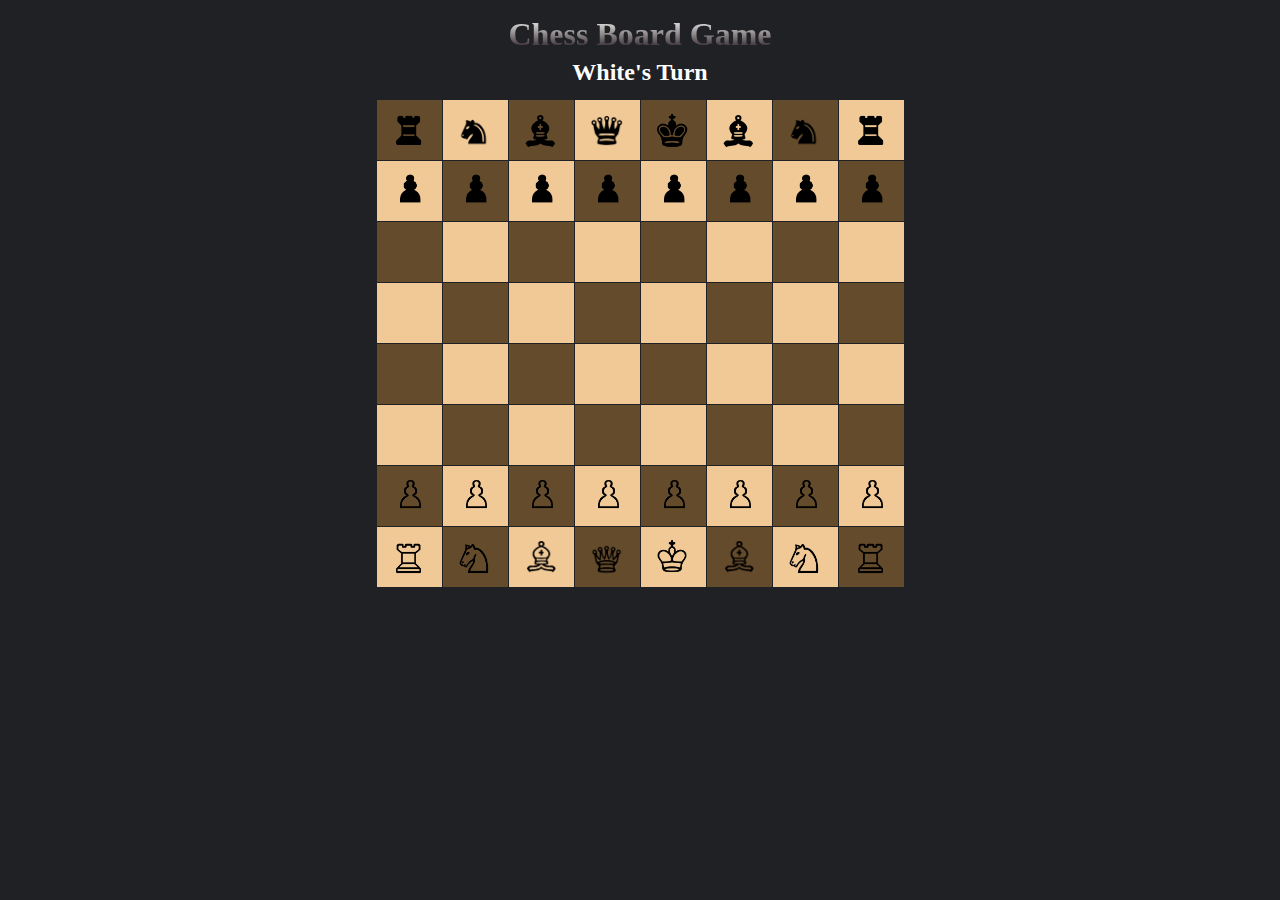
<file: index.html>
<!DOCTYPE html>
<html lang="en">

<head>
    <meta charset="UTF-8">
    <meta http-equiv="X-UA-Compatible" content="IE=edge">
    <meta name="viewport" content="width=device-width, initial-scale=1.0">
    <meta name="author" content="Jahid Khan">
    <link rel="stylesheet" href="Chess.css">
    
    <title>Chess</title>
</head>


<body>

    <!-- <h1>Chess <h4>(Made by : Jahid Khan)</h4></h1> -->
    <h1>Chess Board Game</h1>

    <h2 id="tog">White's Turn</h2>


    
    <ul>

        <div class="divv" id="row8">
            <li class="box" id="b801">Brook</li>
            <li class="box" id="b802">Bknight</li>
            <li class="box" id="b803">Bbishop</li>
            <li class="box" id="b804">Bqueen</li>
            <li class="box" id="b805">Bking</li>
            <li class="box" id="b806">Bbishop</li>
            <li class="box" id="b807">Bknight</li>
            <li class="box" id="b808">Brook</li>
        </div>
        <div class="divv" id="row7">
            <li class="box" id="b701">Bpawn</li>
            <li class="box" id="b702">Bpawn</li>
            <li class="box" id="b703">Bpawn</li>
            <li class="box" id="b704">Bpawn</li>
            <li class="box" id="b705">Bpawn</li>
            <li class="box" id="b706">Bpawn</li>
            <li class="box" id="b707">Bpawn</li>
            <li class="box" id="b708">Bpawn</li>
        </div>
        <div class="divv" id="row6">
            <li class="box" id="b601"></li>
            <li class="box" id="b602"></li>
            <li class="box" id="b603"></li>
            <li class="box" id="b604"></li>
            <li class="box" id="b605"></li>
            <li class="box" id="b606"></li>
            <li class="box" id="b607"></li>
            <li class="box" id="b608"></li>
        </div>
        <div class="divv" id="row5">
            <li class="box" id="b501"></li>
            <li class="box" id="b502"></li>
            <li class="box" id="b503"></li>
            <li class="box" id="b504"></li>
            <li class="box" id="b505"></li>
            <li class="box" id="b506"></li>
            <li class="box" id="b507"></li>
            <li class="box" id="b508"></li>
        </div>
        <div class="divv" id="row4">
            <li class="box" id="b401"></li>
            <li class="box" id="b402"></li>
            <li class="box" id="b403"></li>
            <li class="box" id="b404"></li>
            <li class="box" id="b405"></li>
            <li class="box" id="b406"></li>
            <li class="box" id="b407"></li>
            <li class="box" id="b408"></li>
        </div>
        <div class="divv" id="row3">
            <li class="box" id="b301"></li>
            <li class="box" id="b302"></li>
            <li class="box" id="b303"></li>
            <li class="box" id="b304"></li>
            <li class="box" id="b305"></li>
            <li class="box" id="b306"></li>
            <li class="box" id="b307"></li>
            <li class="box" id="b308"></li>
        </div>

        <div class="divv" id="row2">
            <li class="box Wpawn" id="b201">Wpawn</li>
            <li class="box Wpawn" id="b202">Wpawn</li>
            <li class="box Wpawn" id="b203">Wpawn</li>
            <li class="box Wpawn" id="b204">Wpawn</li>
            <li class="box Wpawn" id="b205">Wpawn</li>
            <li class="box Wpawn" id="b206">Wpawn</li>
            <li class="box Wpawn" id="b207">Wpawn</li>
            <li class="box Wpawn" id="b208">Wpawn</li>
        </div>
        <div class="divv" id="row1">
            <li class="box" id="b101">Wrook</li>
            <li class="box" id="b102">Wknight</li>
            <li class="box" id="b103">Wbishop</li>
            <li class="box" id="b104">Wqueen</li>
            <li class="box" id="b105">Wking</li>
            <li class="box" id="b106">Wbishop</li>
            <li class="box" id="b107">Wknight</li>
            <li class="box" id="b108">Wrook</li>
        </div>

    </ul>
    <script src="Chess.js"></script>
</body>

<script>


   
</script>

</html>
</file>
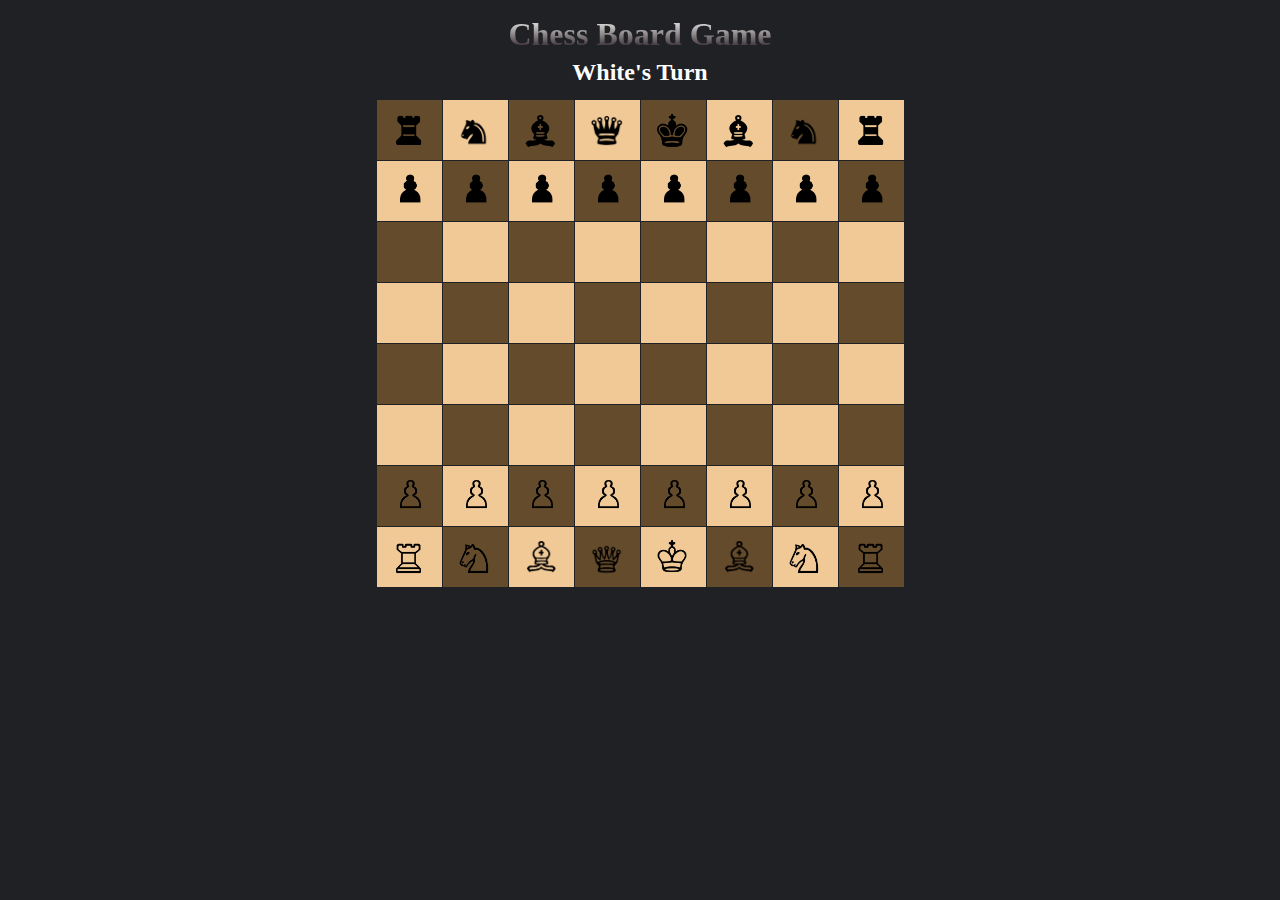
<file: wew.html>
<!DOCTYPE html>
<html lang="en">

<head>
    <meta charset="UTF-8">
    <meta http-equiv="X-UA-Compatible" content="IE=edge">
    <meta name="viewport" content="width=device-width, initial-scale=1.0">
    <meta name="author" content="Jahid Khan">
    <link rel="stylesheet" href="/ChessGame/Chess.css">
    
    <title>Chess</title>
</head>


<body>

    <!-- <h1>Chess <h4>(Made by : Jahid Khan)</h4></h1> -->
    <h1>Chess Board Game</h1>

    <h2 id="tog">White's Turn</h2>


    
    <ul>

        <div class="divv" id="row8">
            <li class="box" id="b801">Brook</li>
            <li class="box" id="b802">Bknight</li>
            <li class="box" id="b803">Bbishop</li>
            <li class="box" id="b804">Bqueen</li>
            <li class="box" id="b805">Bking</li>
            <li class="box" id="b806">Bbishop</li>
            <li class="box" id="b807">Bknight</li>
            <li class="box" id="b808">Brook</li>
        </div>
        <div class="divv" id="row7">
            <li class="box" id="b701">Bpawn</li>
            <li class="box" id="b702">Bpawn</li>
            <li class="box" id="b703">Bpawn</li>
            <li class="box" id="b704">Bpawn</li>
            <li class="box" id="b705">Bpawn</li>
            <li class="box" id="b706">Bpawn</li>
            <li class="box" id="b707">Bpawn</li>
            <li class="box" id="b708">Bpawn</li>
        </div>
        <div class="divv" id="row6">
            <li class="box" id="b601"></li>
            <li class="box" id="b602"></li>
            <li class="box" id="b603"></li>
            <li class="box" id="b604"></li>
            <li class="box" id="b605"></li>
            <li class="box" id="b606"></li>
            <li class="box" id="b607"></li>
            <li class="box" id="b608"></li>
        </div>
        <div class="divv" id="row5">
            <li class="box" id="b501"></li>
            <li class="box" id="b502"></li>
            <li class="box" id="b503"></li>
            <li class="box" id="b504"></li>
            <li class="box" id="b505"></li>
            <li class="box" id="b506"></li>
            <li class="box" id="b507"></li>
            <li class="box" id="b508"></li>
        </div>
        <div class="divv" id="row4">
            <li class="box" id="b401"></li>
            <li class="box" id="b402"></li>
            <li class="box" id="b403"></li>
            <li class="box" id="b404"></li>
            <li class="box" id="b405"></li>
            <li class="box" id="b406"></li>
            <li class="box" id="b407"></li>
            <li class="box" id="b408"></li>
        </div>
        <div class="divv" id="row3">
            <li class="box" id="b301"></li>
            <li class="box" id="b302"></li>
            <li class="box" id="b303"></li>
            <li class="box" id="b304"></li>
            <li class="box" id="b305"></li>
            <li class="box" id="b306"></li>
            <li class="box" id="b307"></li>
            <li class="box" id="b308"></li>
        </div>

        <div class="divv" id="row2">
            <li class="box Wpawn" id="b201">Wpawn</li>
            <li class="box Wpawn" id="b202">Wpawn</li>
            <li class="box Wpawn" id="b203">Wpawn</li>
            <li class="box Wpawn" id="b204">Wpawn</li>
            <li class="box Wpawn" id="b205">Wpawn</li>
            <li class="box Wpawn" id="b206">Wpawn</li>
            <li class="box Wpawn" id="b207">Wpawn</li>
            <li class="box Wpawn" id="b208">Wpawn</li>
        </div>
        <div class="divv" id="row1">
            <li class="box" id="b101">Wrook</li>
            <li class="box" id="b102">Wknight</li>
            <li class="box" id="b103">Wbishop</li>
            <li class="box" id="b104">Wqueen</li>
            <li class="box" id="b105">Wking</li>
            <li class="box" id="b106">Wbishop</li>
            <li class="box" id="b107">Wknight</li>
            <li class="box" id="b108">Wrook</li>
        </div>

    </ul>
    <script src="/ChessGame/Chess.js"></script>
</body>

<script>


   
</script>

</html>
</file>
<file: Chess.css>
* {
    margin: 0;
    padding: 0;
    box-sizing: border-box;
}

body {
    display: grid;
    place-items: center;
    overflow-x: hidden;
    background-color: #202124;
}

h1 {
    margin: 1rem 0 0 0;
    background: #CFCFCF;
    background: linear-gradient(to bottom, #CFCFCF 22%, #12040A 100%);
    -webkit-background-clip: text;
    -webkit-text-fill-color: transparent;
}

ul {
    margin-top: 7px;
    display: grid;
    grid-template-columns: 1fr;
}

.divv {
    display: flex;
}

li {
    list-style: none;
    display: grid;
    place-items: center;
    font-size: 0px;
}

.box {
    margin: .5px;
    width: 65px;
    height: 60px;
}

#tog {

    padding: .4rem;
    color: white;
    border-radius: 10px;
}



.allimg {
    width: 50%;
    position: relative;
    bottom: 5px;
}

.allpawn {
    transform: scale(.7);
}


@media (max-width:650px){

    #tog {
        margin-bottom: 70px;

    }

    .box {
        width: 11vw;
        height: 11vw;
    }

    .allimg {
        width: 7vw;
    }
}
</file>
<file: ChessGame/Chess.css>
* {
    margin: 0;
    padding: 0;
    box-sizing: border-box;
}

body {
    display: grid;
    place-items: center;
    overflow-x: hidden;
    background-color: #202124;
}

h1 {
    margin: 1rem 0 0 0;
    background: #CFCFCF;
    background: linear-gradient(to bottom, #CFCFCF 22%, #12040A 100%);
    -webkit-background-clip: text;
    -webkit-text-fill-color: transparent;
}

ul {
    margin-top: 7px;
    display: grid;
    grid-template-columns: 1fr;
}

.divv {
    display: flex;
}

li {
    list-style: none;
    display: grid;
    place-items: center;
    font-size: 0px;
}

.box {
    margin: .5px;
    width: 65px;
    height: 60px;
}

#tog {

    padding: .4rem;
    color: white;
    border-radius: 10px;
}



.allimg {
    width: 50%;
    position: relative;
    bottom: 5px;
}

.allpawn {
    transform: scale(.7);
}


@media (max-width:650px){

    #tog {
        margin-bottom: 70px;

    }

    .box {
        width: 11vw;
        height: 11vw;
    }

    .allimg {
        width: 7vw;
    }
}
</file>
